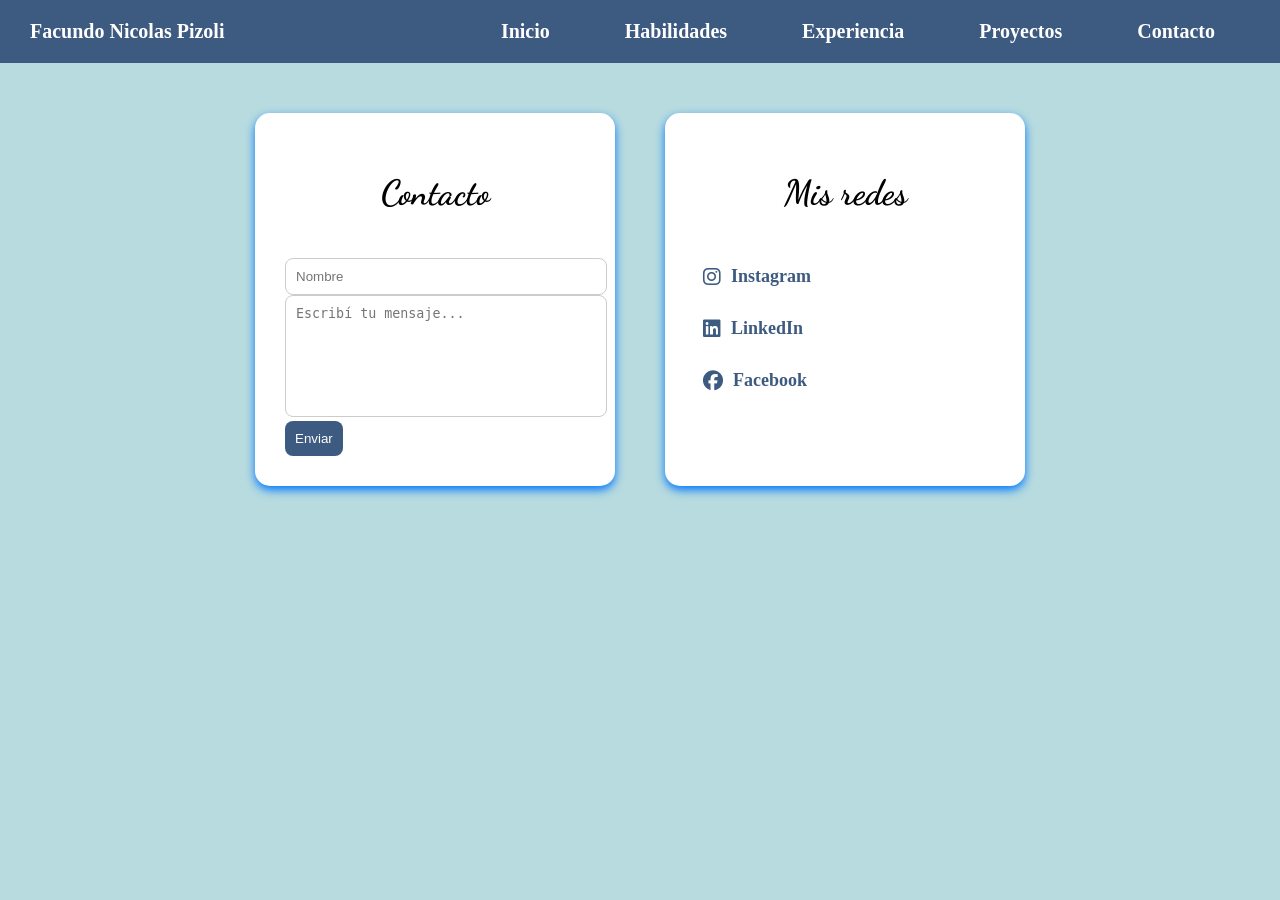
<file: TP1/Contacto.html>
<!DOCTYPE html>

<head>
    <meta charset="UTF-8">
    <link rel="stylesheet" href="CSS/styles.css">
    <title>Mi Sitio</title>
    <link href="https://fonts.googleapis.com/css2?family=Dancing+Script&display=swap" rel="stylesheet">
    <link rel="stylesheet" href="https://cdnjs.cloudflare.com/ajax/libs/font-awesome/6.5.0/css/all.min.css">
</head>

<body>
    <header class="Encabezado"> 
         <p class="logo">Facundo Nicolas Pizoli</p>

    <nav class="menu">
        <a href="index.html">Inicio</a>
        <a href="Habilidades.html">Habilidades</a>
        <a href="Experiencias.html">Experiencia</a>
        <a href="Proyectos.html">Proyectos</a>
        <a href="Contacto.html">Contacto</a>
    </nav>

    </header>
    
    <section class="contacto">

    <div class="contenedor-contacto">

        <div class="card-contacto">
            <h2>Contacto</h2>

            <form>
                <input type="text" placeholder="Nombre" required>
                <textarea placeholder="Escribí tu mensaje..." required></textarea>
                <button type="submit">Enviar</button>
            </form>
        </div>

    <div class="card-contacto">
        <h2>Mis redes</h2>

        <a href="https://instagram.com" target="_blank">
            <i class="fa-brands fa-instagram"></i> Instagram
        </a>

        <a href="https://linkedin.com" target="_blank">
            <i class="fa-brands fa-linkedin"></i> LinkedIn
        </a>

        <a href="https://facebook.com" target="_blank">
            <i class="fa-brands fa-facebook"></i> Facebook
        </a>
    </div>

    </div>

</section>

 
  
</body>



</html>
</file>
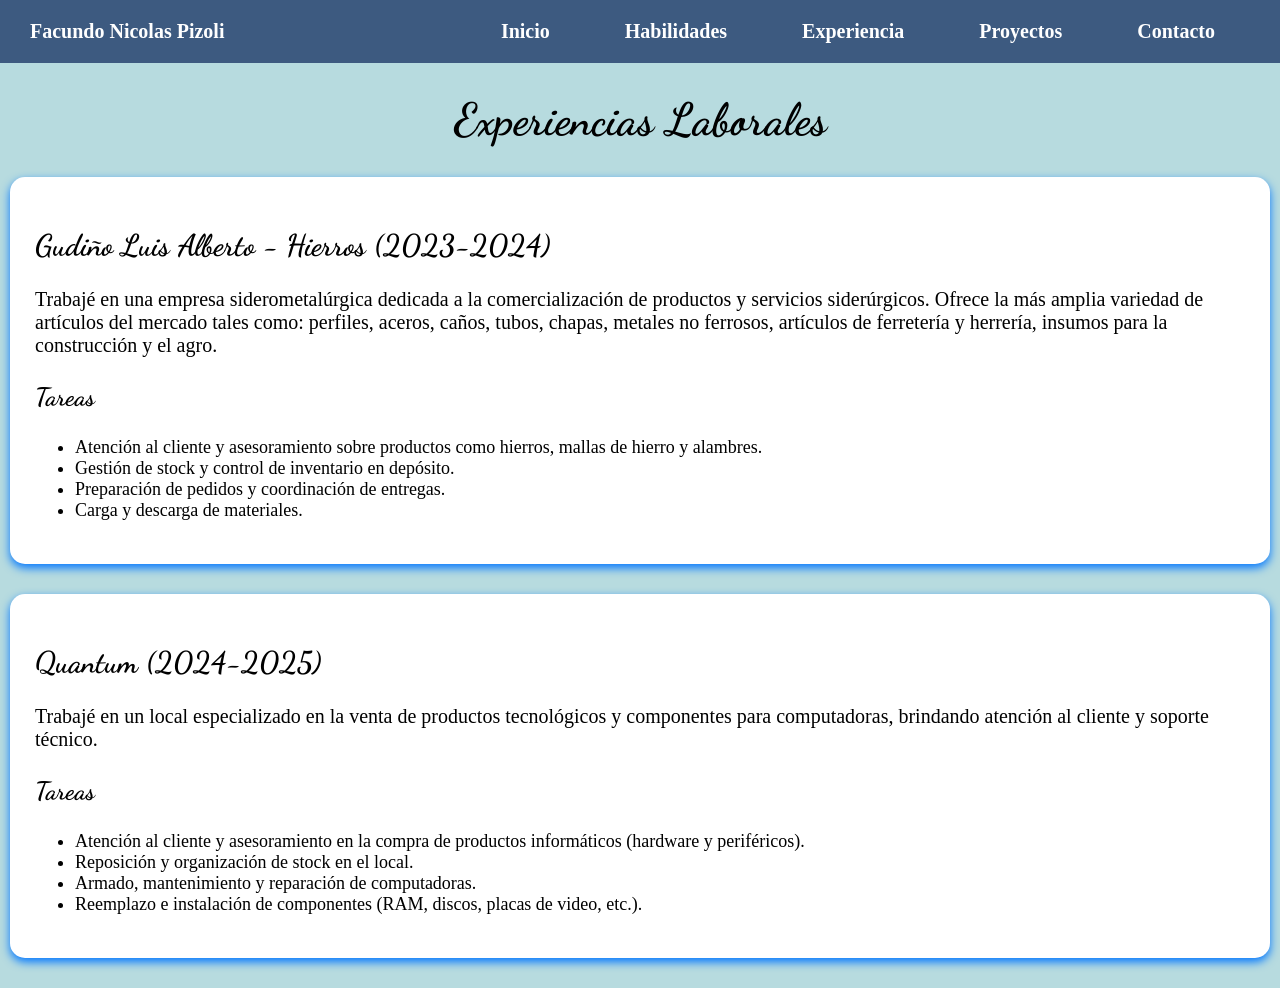
<file: TP1/Experiencias.html>
<!DOCTYPE html>

<head>
    <meta charset="UTF-8">
    <link rel="stylesheet" href="CSS/styles.css">
    <title>Mi Sitio</title>
    <link href="https://fonts.googleapis.com/css2?family=Dancing+Script&display=swap" rel="stylesheet">
</head>

<body>
    <header class="Encabezado"> 
         <p class="logo">Facundo Nicolas Pizoli</p>

    <nav class="menu">
        <a href="index.html">Inicio</a>
        <a href="Habilidades.html">Habilidades</a>
        <a href="Experiencias.html">Experiencia</a>
        <a href="Proyectos.html">Proyectos</a>
        <a href="Contacto.html">Contacto</a>
    </nav>

    </header>
   <div class="Exp">
    <h1>Experiencias Laborales</h1>

    <article class="exp-contenido"> 
        <div class="recta">
            <div class="texto-exp">
                <h2>Gudiño Luis Alberto - Hierros (2023-2024)</h2>
                <p> Trabajé en una empresa siderometalúrgica dedicada a la comercialización de productos y servicios siderúrgicos. Ofrece la más amplia variedad de artículos del mercado tales como: perfiles, aceros, caños, tubos, chapas, metales no ferrosos, artículos de ferretería y herrería, insumos para la   construcción y el agro.</p>

                <h3>Tareas</h3>
                <ul>
                    <li>Atención al cliente y asesoramiento sobre productos como hierros, mallas de hierro y alambres.</li>
                   <li>Gestión de stock y control de inventario en depósito.</li>
                    <li>Preparación de pedidos y coordinación de entregas.</li>
                   <li>Carga y descarga de materiales.</li>
                </ul>
            </div>
        </div>

       

    </article>
    <article class="exp-contenido"> 
        <div class="recta">
            <div class="texto-exp">
                <h2>Quantum (2024-2025)</h2>
                <p> Trabajé en un local especializado en la venta de productos tecnológicos y componentes para computadoras, brindando atención al cliente y soporte técnico.</p>

                <h3>Tareas</h3>
                <ul>
                    <li>Atención al cliente y asesoramiento en la compra de productos informáticos (hardware y periféricos).</li>
                    <li>Reposición y organización de stock en el local.</li>
                    <li>Armado, mantenimiento y reparación de computadoras.</li>
                    <li>Reemplazo e instalación de componentes (RAM, discos, placas de video, etc.).</li>
                </ul>
            </div>
        </div>

    </article>
</div>


</body>



</html>
</file>
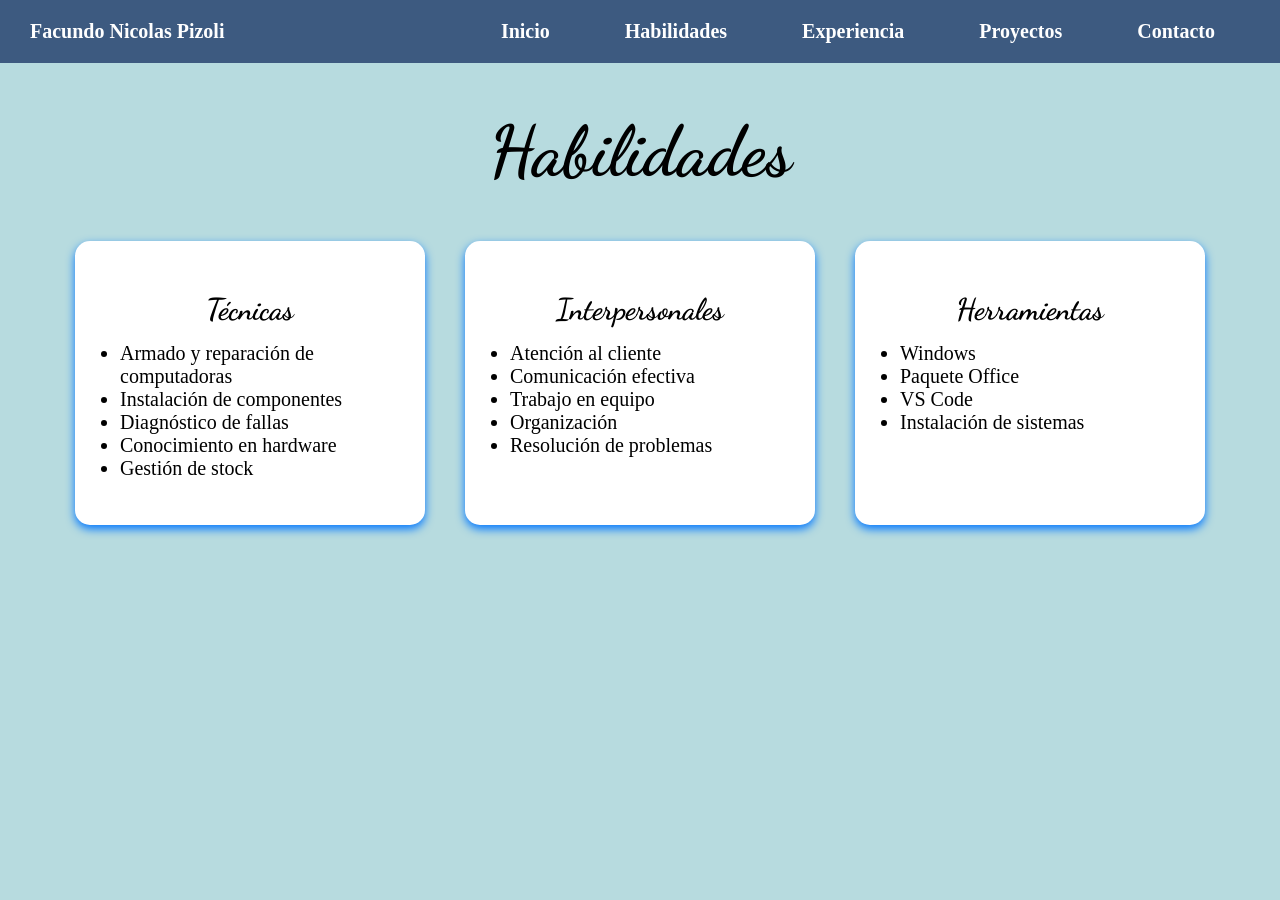
<file: TP1/Habilidades.html>
<!DOCTYPE html>

<head>
    <meta charset="UTF-8">
    <link rel="stylesheet" href="CSS/styles.css">
    <title>Mi Sitio</title>
    <link href="https://fonts.googleapis.com/css2?family=Dancing+Script&display=swap" rel="stylesheet">
</head>

<body>
    <header class="Encabezado"> 
         <p class="logo">Facundo Nicolas Pizoli</p>

    <nav class="menu">
        <a href="index.html">Inicio</a>
        <a href="Habilidades.html">Habilidades</a>
        <a href="Experiencias.html">Experiencia</a>
        <a href="Proyectos.html">Proyectos</a>
        <a href="Contacto.html">Contacto</a>
    </nav>

    </header>

    
   <div class="titulo">
    <h1>Habilidades</h1>
    
    <div class="conte">

        <div class="cuad">
            <h2>Técnicas</h2>
            <ul>
                <li>Armado y reparación de computadoras</li>
                <li>Instalación de componentes</li>
                <li>Diagnóstico de fallas</li>
                <li>Conocimiento en hardware</li>
                <li>Gestión de stock</li>
            </ul>
        </div>

        <div class="cuad">
            <h2>Interpersonales</h2>
            <ul>
                <li>Atención al cliente</li>
                <li>Comunicación efectiva</li>
                <li>Trabajo en equipo</li>
                <li>Organización</li>
                <li>Resolución de problemas</li>
            </ul>
        </div>
        <div class="cuad">
            <h2>Herramientas</h2>
            <ul>
                <li>Windows</li>
                <li>Paquete Office</li>
                <li>VS Code</li>
                <li>Instalación de sistemas</li>
            </ul>
        </div>

    </div>

    

</body>



</html>
</file>
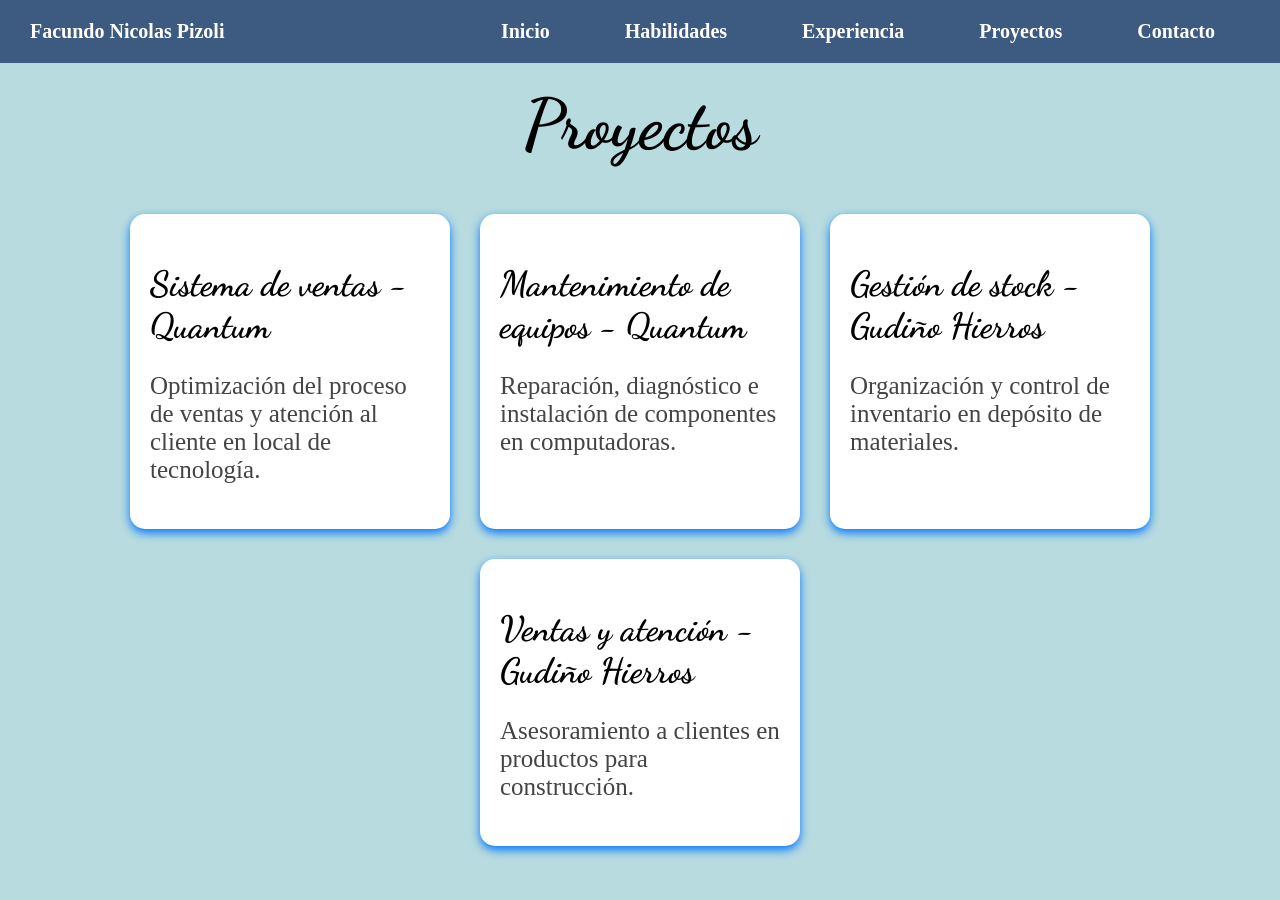
<file: TP1/Proyectos.html>
<!DOCTYPE html>

<head>
    <meta charset="UTF-8">
    <link rel="stylesheet" href="CSS/styles.css">
    <title>Mi Sitio</title>
    <link href="https://fonts.googleapis.com/css2?family=Dancing+Script&display=swap" rel="stylesheet">
</head>

<body>
    <header class="Encabezado"> 
         <p class="logo">Facundo Nicolas Pizoli</p>

    <nav class="menu">
        <a href="index.html">Inicio</a>
        <a href="Habilidades.html">Habilidades</a>
        <a href="Experiencias.html">Experiencia</a>
        <a href="Proyectos.html">Proyectos</a>
        <a href="Contacto.html">Contacto</a>
    </nav>

    </header>



  <div class="proyectos">
    <h1>Proyectos</h1>

    <div class="cont-p">
        
        <div class="cuad-p">
            <h2>Sistema de ventas - Quantum</h2>
            <p>Optimización del proceso de ventas y atención al cliente en local de tecnología.</p>
        </div>

        <div class="cuad-p">
            <h2>Mantenimiento de equipos - Quantum</h2>
            <p>Reparación, diagnóstico e instalación de componentes en computadoras.</p>
        </div>

        <div class="cuad-p">
            <h2>Gestión de stock - Gudiño Hierros</h2>
            <p>Organización y control de inventario en depósito de materiales.</p>
        </div>

        <div class="cuad-p">
            <h2>Ventas y atención - Gudiño Hierros</h2>
            <p>Asesoramiento a clientes en productos para construcción.</p>
        </div>

    </div>


</div>



</body>



</html>
</file>
<file: TP1/CSS/styles.css>
body{
    margin:0;
    background-color:#b7dbdf; 
    
}

.Encabezado{
    background-color:#3d5a80; 
    font-size:20px;
    display:flex;
    align-items:center;
    justify-content:space-between;
    padding:0px 30px;
}
.Encabezado p{
    text-decoration:none;
    color:white;
    font-weight:bold;
}
.Encabezado a{
    text-decoration:none;
    color:white;
    font-weight:bold;
    font-size:20px;
    padding:8px 35px;
    border-radius:10px;
}

.Encabezado a:hover{
    background-color:#3090c8; 
    color:#000000;
}

.descripcion{
    margin-top:60px;     
    font-size:22px;      
    text-align:center;
}

.presentacion{
    text-align:center;
    margin-top:30px;
}

.presentacion img{
    width:300px;
    border-radius:50%; 
}

.presentacion h1{
    font-size:40px;
}

.presentacion h2{
    font-family: 'Dancing Script', cursive;
    font-size:25px;
    color:#444;
}
/*Fin del inicio*/

.Exp{
    margin-top:0px;
    padding: 0px 10px;
}

.Exp h1{
   font-family: 'Dancing Script', cursive;
   text-align: center;
   font-size:45px;

}
.Exp h2{
    font-family: 'Dancing Script', cursive;
}
.Exp h3{
    font-family: 'Dancing Script', cursive;
    font-size: 25px;
}
.Exp p{
    font-size:20px;
}
.Exp ul{
    font-size:18px;
}


.img{
    width:300px;
    border-radius:10px;
}

.exp-contenido{
    display:flex;
    align-items:flex-start;
    gap:50px;
    margin-top:0px;
    
}
.recta{
    margin-bottom: 30px;
    font-size: 20px;
    background-color:rgb(255, 255, 255);
    padding:25px;
    width:100%;
    border-radius:15px;
    box-shadow:0px 4px 10px rgb(0, 119, 255);
    text-align:left;
}
/*Fin de Experiencias*/

.titulo h1{
    font-family: 'Dancing Script', cursive;
    text-align: center;
    font-size: 70px;
}

.conte{
    display:flex;
    justify-content:center;
    gap:40px;
    margin-top:30px;
}

.cuad{
    font-size: 20px;
    background-color:rgb(255, 255, 255);
    padding:25px;
    width:300px;
    border-radius:15px;
    box-shadow:0px 4px 10px rgb(0, 119, 255);
    text-align:left;
}

.cuad h2{
    font-family: 'Dancing Script', cursive;
    font-size: 30px;
    text-align:center;
    margin-bottom:15px;
}

.cuad ul{
    font-size: 20px;
    margin-top: 10px;
    padding-left:20px;
}

/*Fin de Habilidades*/
.proyectos h1{
    font-family: 'Dancing Script', cursive;
    text-align:center;
    font-size: 70px;
    margin-top:20px;
}

.cont-p{
    display:flex;
    justify-content:center;
    flex-wrap:wrap; 
    gap:30px;
    margin-top:30px;
}


.cuad-p{
    background-color:white;
    width:280px;
    padding:20px;
    border-radius:15px;
    box-shadow:0px 4px 10px rgb(0, 119, 255);
   
}

.cuad-p h2{
    font-family: 'Dancing Script', cursive;
    font-size:35px;
    margin-bottom:10px;
}

.cuad-p p{
    font-size:25px;
    color:#444;
}
/*Fin de Proyectos*/

.contacto{
    margin-top:50px;
}

.contenedor-contacto{
    display:flex;
    justify-content:center;
    gap:50px;
}

.card-contacto{
    background-color:white;
    padding:30px;
    width:300px;
    border-radius:15px;
    box-shadow:0px 4px 10px rgba(0,0,0,0.2);
    display:flex;
    flex-direction:column;
    gap:15px;
    box-shadow:0px 4px 10px rgb(0, 119, 255);
}

.card-contacto h2{
    text-align:center;
}

.card-contacto input{
    width:100%;
    padding:10px;
    border-radius:8px;
    border:1px solid #ccc;
}
.card-contacto textarea{
    width:100%;
    padding:10px;
    border-radius:8px;
    border:1px solid #ccc;
}

.card-contacto textarea{
    height:100px;
    resize:none;
}

.card-contacto button{
    padding:10px;
    border:none;
    background-color:#3d5a80;
    color:white;
    border-radius:8px;
    cursor:pointer;
}

.card-contacto button:hover{
    background-color:#3090c8;
}

.card-contacto a{
    display:flex;
    align-items:center;
    gap:10px;
    text-decoration:none;
    color:#3d5a80;
    font-weight:bold;
    font-size:18px;
    padding:8px;
    border-radius:8px;
    transition:0.3s;
}

.card-contacto a:hover{
    background-color:#e0e0e0;
}

.card-contacto h2{
   font-family: 'Dancing Script', cursive;
   font-size:35px;
}

.card-contacto i{
    font-size:20px;
}
</file>
